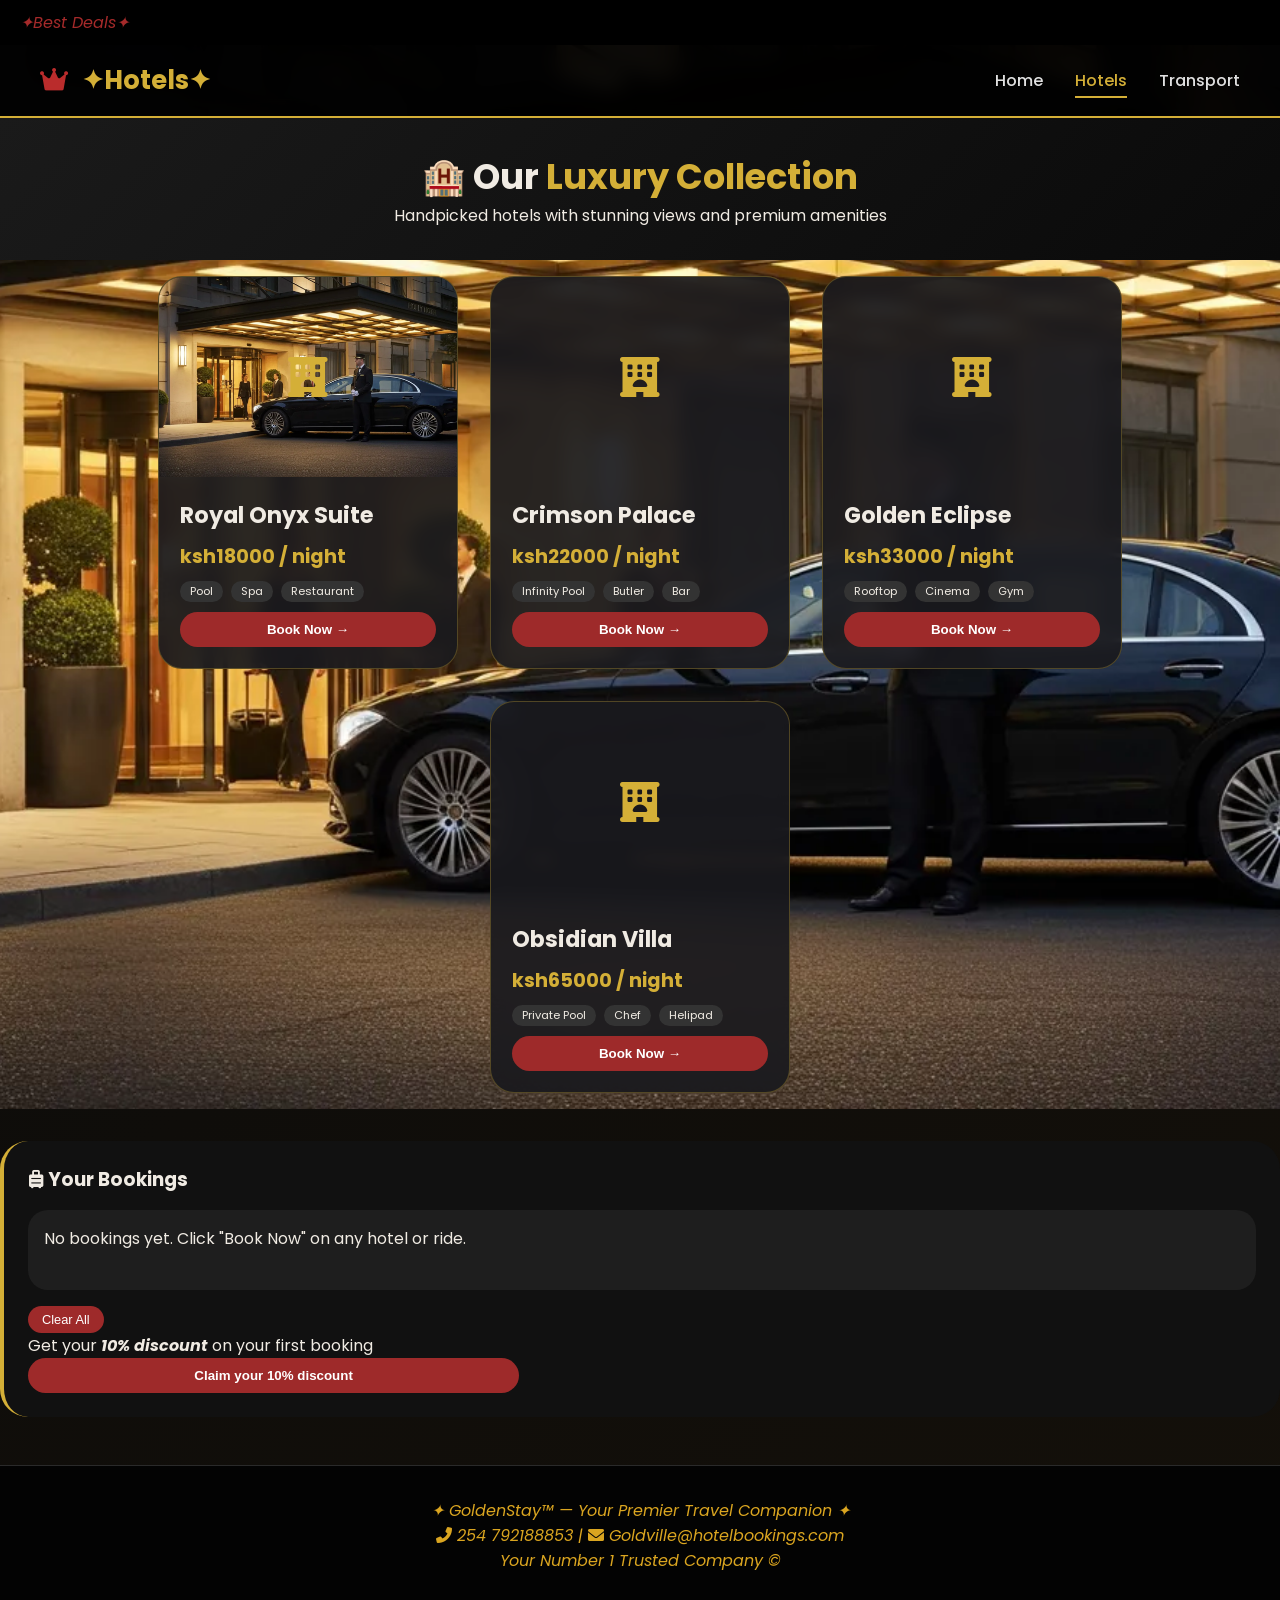
<file: hotels.html>
<!DOCTYPE html>
<html lang="en">
<head>
    <meta charset="UTF-8">
    <meta name="viewport" content="width=device-width, initial-scale=1.0">
    <title>Goldville | Luxury Hotels</title>
    <link href="https://fonts.googleapis.com/css2?family=Poppins:wght@300;400;500;600;700;800&display=swap" rel="stylesheet">
    <link rel="stylesheet" href="https://cdnjs.cloudflare.com/ajax/libs/font-awesome/6.0.0-beta3/css/all.min.css">
    <link rel="stylesheet" href="style.css">
</head>
<body>
    <section id="hotel">
    <header><i style="color: brown;">✦Best Deals✦</i></header>

    <nav class="navbar">
        <div class="logo">
            <i class="fas fa-crown"></i> ✦Hotels✦
        </div>
        <ul class="nav-links">
            <li><a href="index.html">Home</a></li>
            <li><a href="hotels.html" class="active">Hotels</a></li>
            <li><a href="transport.html">Transport</a></li>
        </ul>
    </nav>

    <div class="page-header">
        <h1>🏨 Our <span class="gold-text">Luxury Collection</span></h1>
        <p>Handpicked hotels with stunning views and premium amenities</p>
    </div>

    <div class="container">
        <div class="hotels-grid" id="hotelsGrid">
            <!-- This Hotels are loaded using JavaScript -->
        </div>
        </section>

        <div class="booking-summary">
            <h3><i class="fas fa-suitcase-rolling"></i> Your Bookings</h3>
            <div id="bookingList">No bookings yet. Click "Book Now" on any hotel.</div>
            <button id="clearAllBtn" class="btn-small">Clear All</button>
            <p>Get your <strong><i text-color="red">10% discount</i></strong> on your first booking</p>
            <button id="discount">Claim your 10% discount</button>
        </div>
    </div>

    <footer><i style="color: goldenrod;">
        <p>✦ GoldenStay&trade; — Your Premier Travel Companion ✦</p>
        <p><i class="fas fa-phone-alt"></i> 254 792188853 | <i class="fas fa-envelope"></i> Goldville@hotelbookings.com</p>
        <p>Your Number 1 Trusted Company &copy;</p>
    </i></footer>

    <script src="script.js" defer></script>
</body>
</html>
</file>
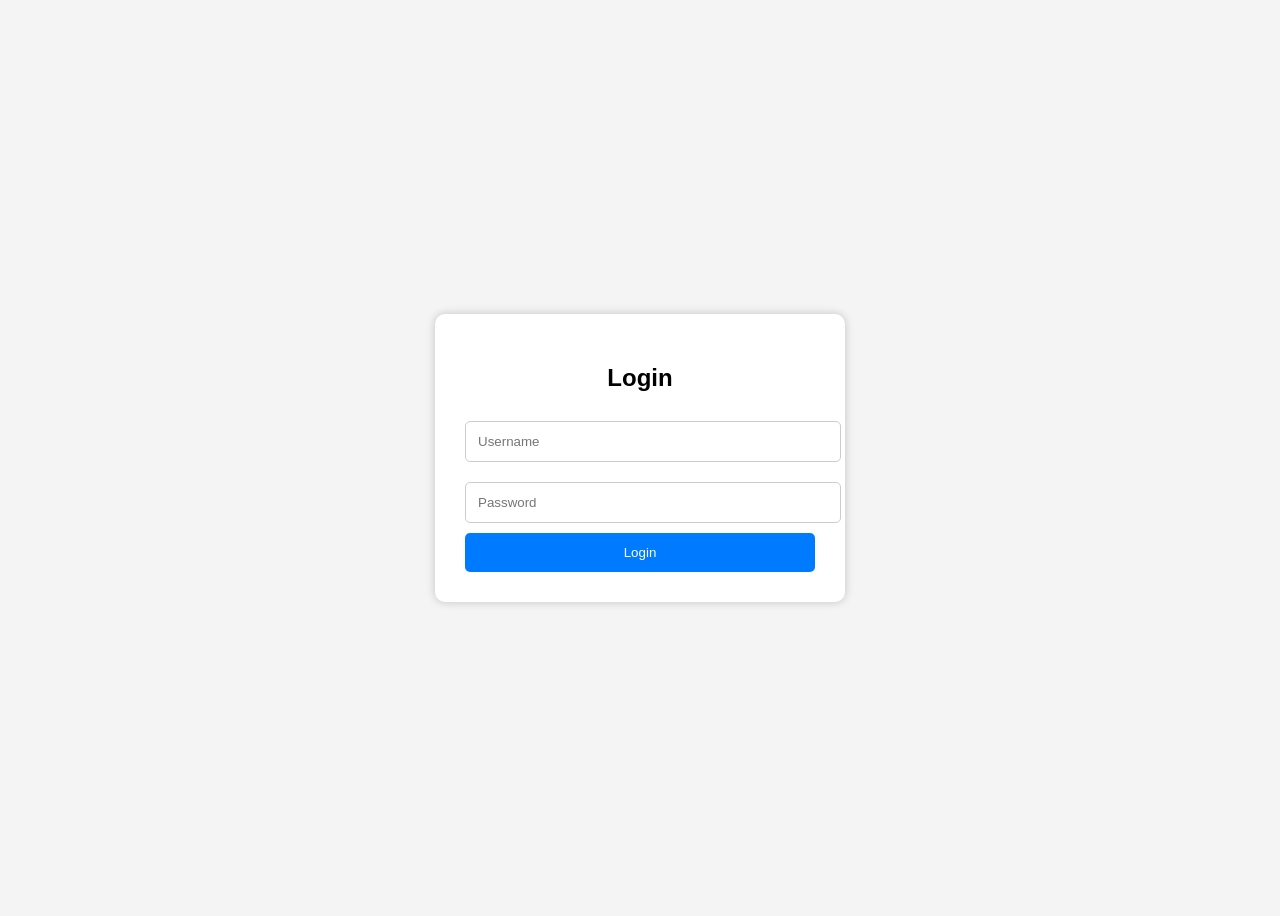
<file: login.html>
<!DOCTYPE html>
<html lang="en">
<head>
<meta charset="UTF-8">
<meta name="viewport" content="width=device-width, initial-scale=1.0">
<title>Login</title>

<style>
body{
    font-family: Arial, sans-serif;
    background:#f4f4f4;
    display:flex;
    justify-content:center;
    align-items:center;
    height:100vh;
}

.login-box{
    width:350px;
    background:white;
    padding:30px;
    border-radius:10px;
    box-shadow:0 0 10px rgba(0,0,0,.2);
}

h2{
    text-align:center;
}

input{
    width:100%;
    padding:12px;
    margin:10px 0;
    border:1px solid #ccc;
    border-radius:5px;
}

button{
    width:100%;
    padding:12px;
    background:#007BFF;
    color:white;
    border:none;
    border-radius:5px;
    cursor:pointer;
}

button:hover{
    background:#0056b3;
}
</style>

</head>

<body>

<div class="login-box">

<h2>Login</h2>

<form action="login.php" method="POST">

<input
type="text"
name="username"
placeholder="Username"
required>

<input
type="password"
name="password"
placeholder="Password"
required>

<button type="submit">Login</button>

</form>

</div>

</body>
</html>
</file>
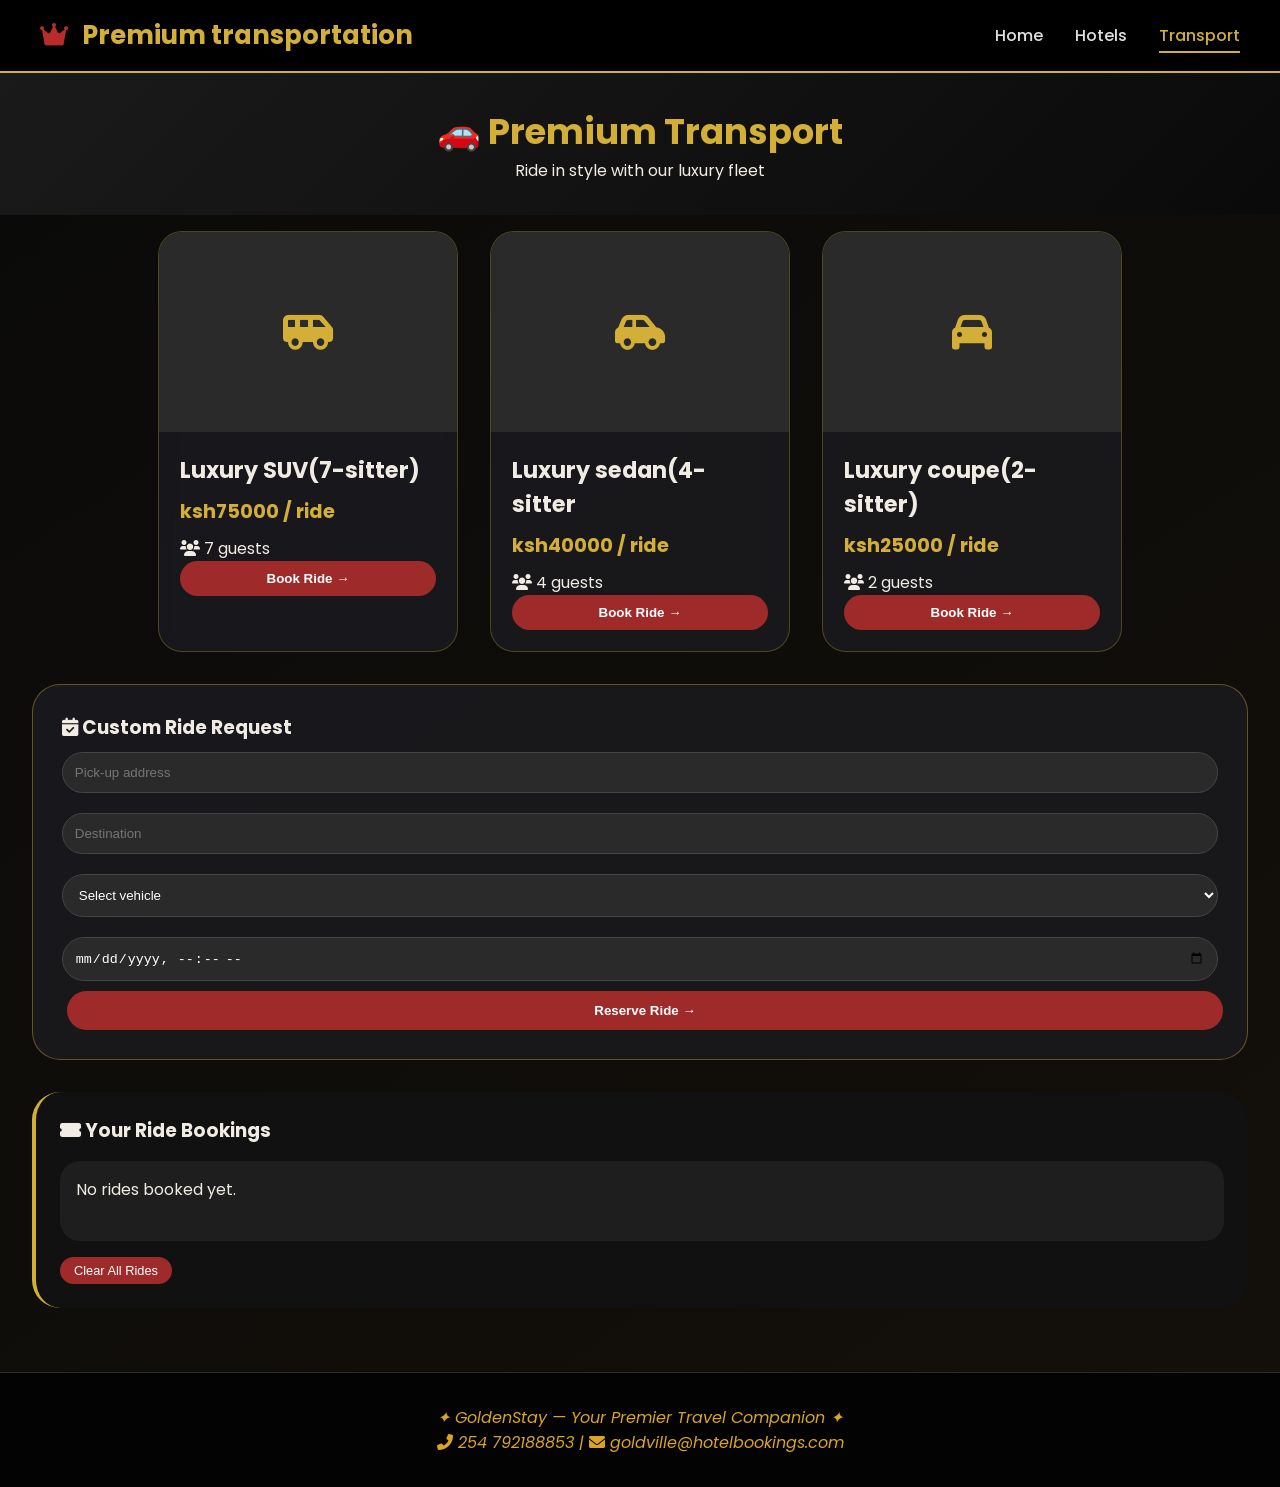
<file: transport.html>
<!DOCTYPE html>
<html lang="en">
<head>
    <meta charset="UTF-8">
    <meta name="viewport" content="width=device-width, initial-scale=1.0">
    <title>Goldville | Premium Transport</title>
    <link href="https://fonts.googleapis.com/css2?family=Poppins:wght@300;400;500;600;700;800&display=swap" rel="stylesheet">
    <link rel="stylesheet" href="https://cdnjs.cloudflare.com/ajax/libs/font-awesome/6.0.0-beta3/css/all.min.css">
    <link rel="stylesheet" href="style.css">
</head>
<body>

    <nav class="navbar">
        <div class="logo">
            <i class="fas fa-crown"></i> Premium transportation
        </div>
        <ul class="nav-links">
            <li><a href="index.html">Home</a></li>
            <li><a href="hotels.html">Hotels</a></li>
            <li><a href="transport.html" class="active">Transport</a></li>
        </ul>
    </nav>

    <div class="page-header">
        <h1>🚗 <span class="gold-text">Premium Transport</span></h1>
        <p>Ride in style with our luxury fleet</p>
    </div>

    <div class="container">
        <div class="transport-grid" id="transportGrid">
        </div>

        <div class="custom-booking-form">
            <h3><i class="fas fa-calendar-check"></i> Custom Ride Request</h3>
            <form id="rideForm">
                <input type="text" id="pickupLocation" placeholder="Pick-up address" required>
                <input type="text" id="dropoffLocation" placeholder="Destination" required>
                <select id="vehicleSelect" required>
                    <option value="">Select vehicle</option>
                    <option value="Luxury SUV">Luxury SUV (ksh75,000)</option>
                    <option value="Luxury sedan">Luxury sedan (ksh40,000)</option>
                    <option value="Luxury coupes">Luxury coupes(2-sitter) (ksh25,000)</option>
                </select>
                <input type="datetime-local" id="rideDateTime" required>
                <button type="submit" class="btn btn-primary btn-block">Reserve Ride →</button>
            </form>
        </div>

        <div class="booking-summary">
            <h3><i class="fas fa-ticket-alt"></i> Your Ride Bookings</h3>
            <div id="transportBookingList">No rides booked yet.</div>
            <button id="clearTransportBtn" class="btn-small">Clear All Rides</button>
        </div>
    </div>

    <footer><i style="color: goldenrod;">
        <p>✦ GoldenStay — Your Premier Travel Companion ✦</p>
        <p><i class="fas fa-phone-alt"></i> 254 792188853 | <i class="fas fa-envelope"></i> goldville@hotelbookings.com</p>
    </i></footer>

    <script src="script.js" defer></script>
</body>
</html>
</file>
<file: style.css>
* {
    margin: 0;
    padding: 0;
    box-sizing: border-box;
}

body {
    font-family: 'Poppins', sans-serif;
    background: linear-gradient(145deg, #0a0a0a 0%, #14100a 100%);
    color: #f0ebe3;
}

:root {
    --black: #0b0b0b;
    --rich-black: #000000;
    --deep-red: #9e2a2a;
    --crimson: #ba2c2c;
    --gold: #d4af37;
    --gold-light: #f3e5ab;
    --gray-dark: #1f1f1f;
    --card-bg: rgba(25, 25, 30, 0.92);
    --coral: #ff6b4a;
    --teal: #2a9d8f;
}

.navbar {
    background: rgba(0, 0, 0, 0.95);
    backdrop-filter: blur(10px);
    padding: 1rem 2.5rem;
    display: flex;
    justify-content: space-between;
    align-items: center;
    flex-wrap: wrap;
    border-bottom: 2px solid var(--gold);
    position: sticky;
    top: 0;
    z-index: 1000;
}
header { display: flex;
    align-items: center;
    justify-content: space-between;
    padding: 10px 20px;
    background-color: black;
    box-shadow: #141413;
}
.logoimg {
     display: block;
    height: 50px;
    width: 50px;
    border-radius: 50%;
}
.logo {
    font-size: 1.6rem;
    font-weight: 700;
    color: var(--gold);
}

.logo i {
    color: var(--crimson);
    margin-right: 8px;
}
.p1 {
    text-align: center;
    padding: 30px;
    font-size: larger;
}
.nav-links {
    display: flex;
    gap: 2rem;
    list-style: none;
}

.nav-links a {
    text-decoration: none;
    font-weight: 500;
    color: #e0e0e0;
    transition: 0.3s;
}

.nav-links a:hover,
.nav-links a.active {
    color: var(--gold);
    border-bottom: 2px solid var(--gold);
    padding-bottom: 4px;
}

.hero {
    background-image: url('./background.jpeg');
    background-size: cover;
    background-position: center;
    min-height: 60vh;
    display: flex;
    align-items: center;
    justify-content: center;
    text-align: center;
    border-radius: 0 0 40px 40px;
    margin-bottom: 2rem;
    max-width: 100%; height: auto;
}

.hero-overlay {
    background: rgba(0, 0, 0, 0.65);
    backdrop-filter: blur(3px);
    width: 100%;
    padding: 3rem;
    border-radius: 0 0 40px 40px;
}

.hero-content h1 {
    font-size: 3rem;
    font-weight: 700;
}

.gold-text {
    color: var(--gold);
}

.hero-content p {
    font-size: 1.2rem;
    margin: 1rem 0;
}

.btn {
    display: inline-block;
    padding: 12px 28px;
    border-radius: 50px;
    font-weight: 600;
    text-decoration: none;
    cursor: pointer;
    transition: 0.3s;
    border: none;
    margin: 0 5px;
}

.btn-primary {
    background: var(--deep-red);
    color: white;
}

.btn-primary:hover {
    background: var(--gold);
    color: black;
    transform: translateY(-3px);
}

.btn-outline {
    background: transparent;
    border: 2px solid var(--gold);
    color: var(--gold);
}

.btn-outline:hover {
    background: var(--gold);
    color: black;
    transform: translateY(-3px);
}

.btn-block {
    width: 100%;
}

.btn-small {
    background: var(--deep-red);
    border: none;
    padding: 6px 14px;
    border-radius: 30px;
    color: white;
    cursor: pointer;
    font-size: 0.8rem;
}

.container {
    max-width: 1300px;
    margin: 0 auto;
    padding: 1rem 2rem;
}

.section-title {
    font-size: 2rem;
    border-left: 5px solid var(--gold);
    padding-left: 1rem;
    margin: 2rem 0 1.5rem;
}

.featured-grid,
.hotels-grid,
.transport-grid {
    display: flex;
    flex-wrap: wrap;
    gap: 2rem;
    justify-content: center;
}

.card {
    background: var(--card-bg);
    backdrop-filter: blur(8px);
    border-radius: 24px;
    overflow: hidden;
    width: 300px;
    border: 1px solid rgba(212, 175, 55, 0.3);
    transition: 0.25s;
}

.card:hover {
    transform: translateY(-8px);
    border-color: var(--gold);
}

.card-img {
    height: 200px;
    background-size: cover;
    background-position: center;
    display: flex;
    align-items: center;
    justify-content: center;
    font-size: 2.5rem;
    color: var(--gold);
}

.card-content {
    padding: 1.3rem;
}

.card-title {
    font-size: 1.4rem;
    font-weight: 700;
    margin-bottom: 8px;
}

.price {
    color: var(--gold);
    font-weight: 700;
    margin: 10px 0;
    font-size: 1.2rem;
}

.book-btn {
    background: var(--deep-red);
    width: 100%;
    padding: 10px;
    border: none;
    border-radius: 40px;
    color: white;
    font-weight: 600;
    cursor: pointer;
    transition: 0.2s;
}

.book-btn:hover {
    background: var(--gold);
    color: black;
}

.page-header {
    text-align: center;
    padding: 2rem 1rem;
    background: linear-gradient(135deg, #1a1a1a, #0a0a0a);
}

.page-header h1 {
    font-size: 2.2rem;
}

.custom-booking-form {
    background: var(--card-bg);
    border-radius: 28px;
    padding: 1.8rem;
    margin: 2rem 0;
    border: 1px solid rgba(212, 175, 55, 0.4);
}

input, select {
    width: 100%;
    padding: 12px;
    margin: 10px 0;
    background: #2a2a2a;
    border: 1px solid #444;
    color: white;
    border-radius: 40px;
    outline: none;
}

input:focus, select:focus {
    border-color: var(--gold);
}

.booking-summary {
    background: #111;
    border-radius: 28px;
    padding: 1.5rem;
    margin-top: 2rem;
    border-left: 4px solid var(--gold);
}

.booking-summary h3 {
    margin-bottom: 1rem;
}

#bookingList, #transportBookingList {
    background: #1e1e1e;
    border-radius: 20px;
    padding: 1rem;
    margin: 1rem 0;
    min-height: 80px;
}

.booking-item {
    border-bottom: 1px solid #333;
    padding: 10px 0;
    display: flex;
    justify-content: space-between;
    align-items: center;
}

.image-guide {
    background: #1a1a1a;
    border-radius: 20px;
    padding: 1.5rem;
    margin: 2rem 0;
    text-align: center;
    border: 1px dashed var(--gold);
}

.image-guide code {
    background: #2a2a2a;
    padding: 4px 8px;
    border-radius: 8px;
    color: var(--gold);
}

footer {
    background: #030303;
    padding: 2rem;
    text-align: center;
    border-top: 1px solid #2a2a2a;
    margin-top: 3rem;
    color: #aaa;
}

@media (max-width: 768px) {
    .navbar {
        flex-direction: column;
        gap: 1rem;
        text-align: center;
    }
    .hero-content h1 {
        font-size: 2rem;
    }
    .card {
        width: 90%;
    }
}
#hotel {
  background-image: url(/hotel3.jpeg);
  background-color: #f5deb3;
  background-repeat: no-repeat;
  background-size: cover;
  background-position: center;
  background-attachment: scroll;
  max-width: 100%; height: auto;
}
#discount {
    background: var(--deep-red);
    width: 40%;
    padding: 10px;
    border: none;
    border-radius: 40px;
    color: white;
    font-weight: 600;
    cursor: pointer;
    transition: 0.2s;
}
</file>
